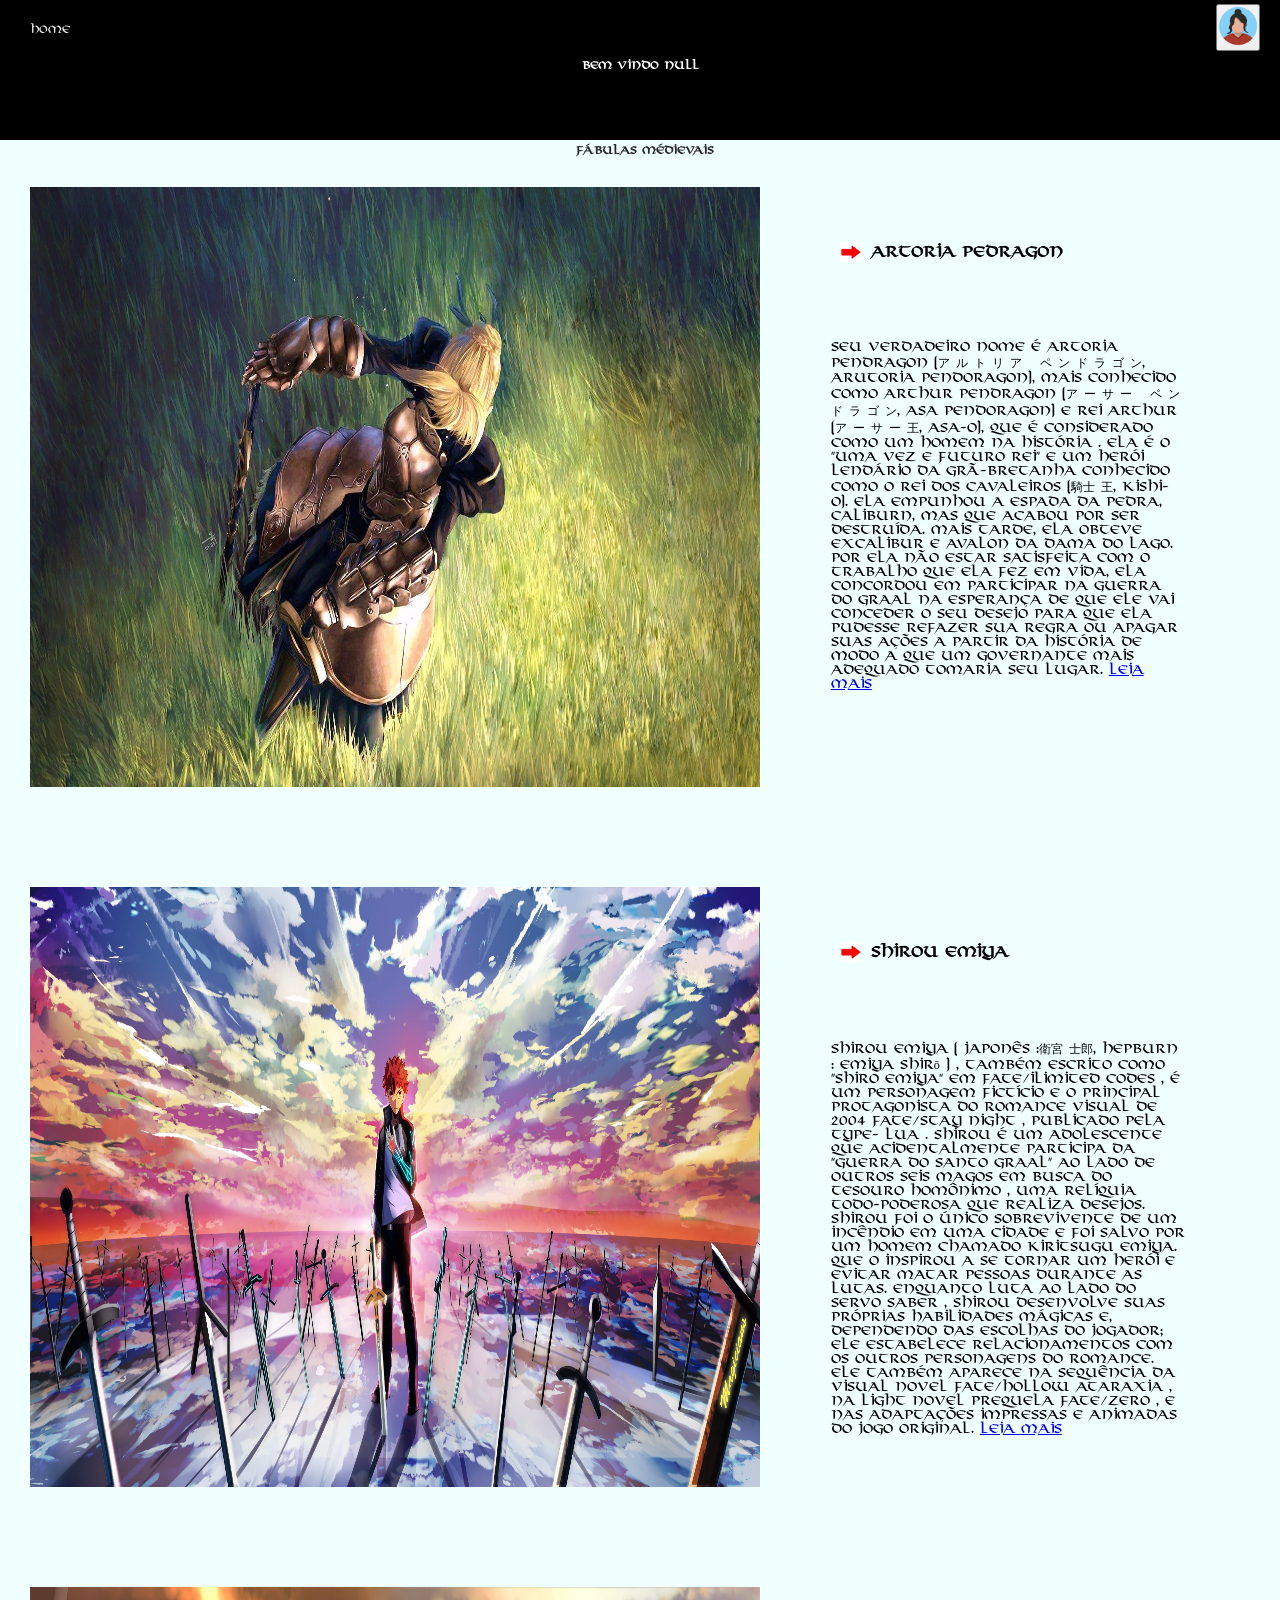
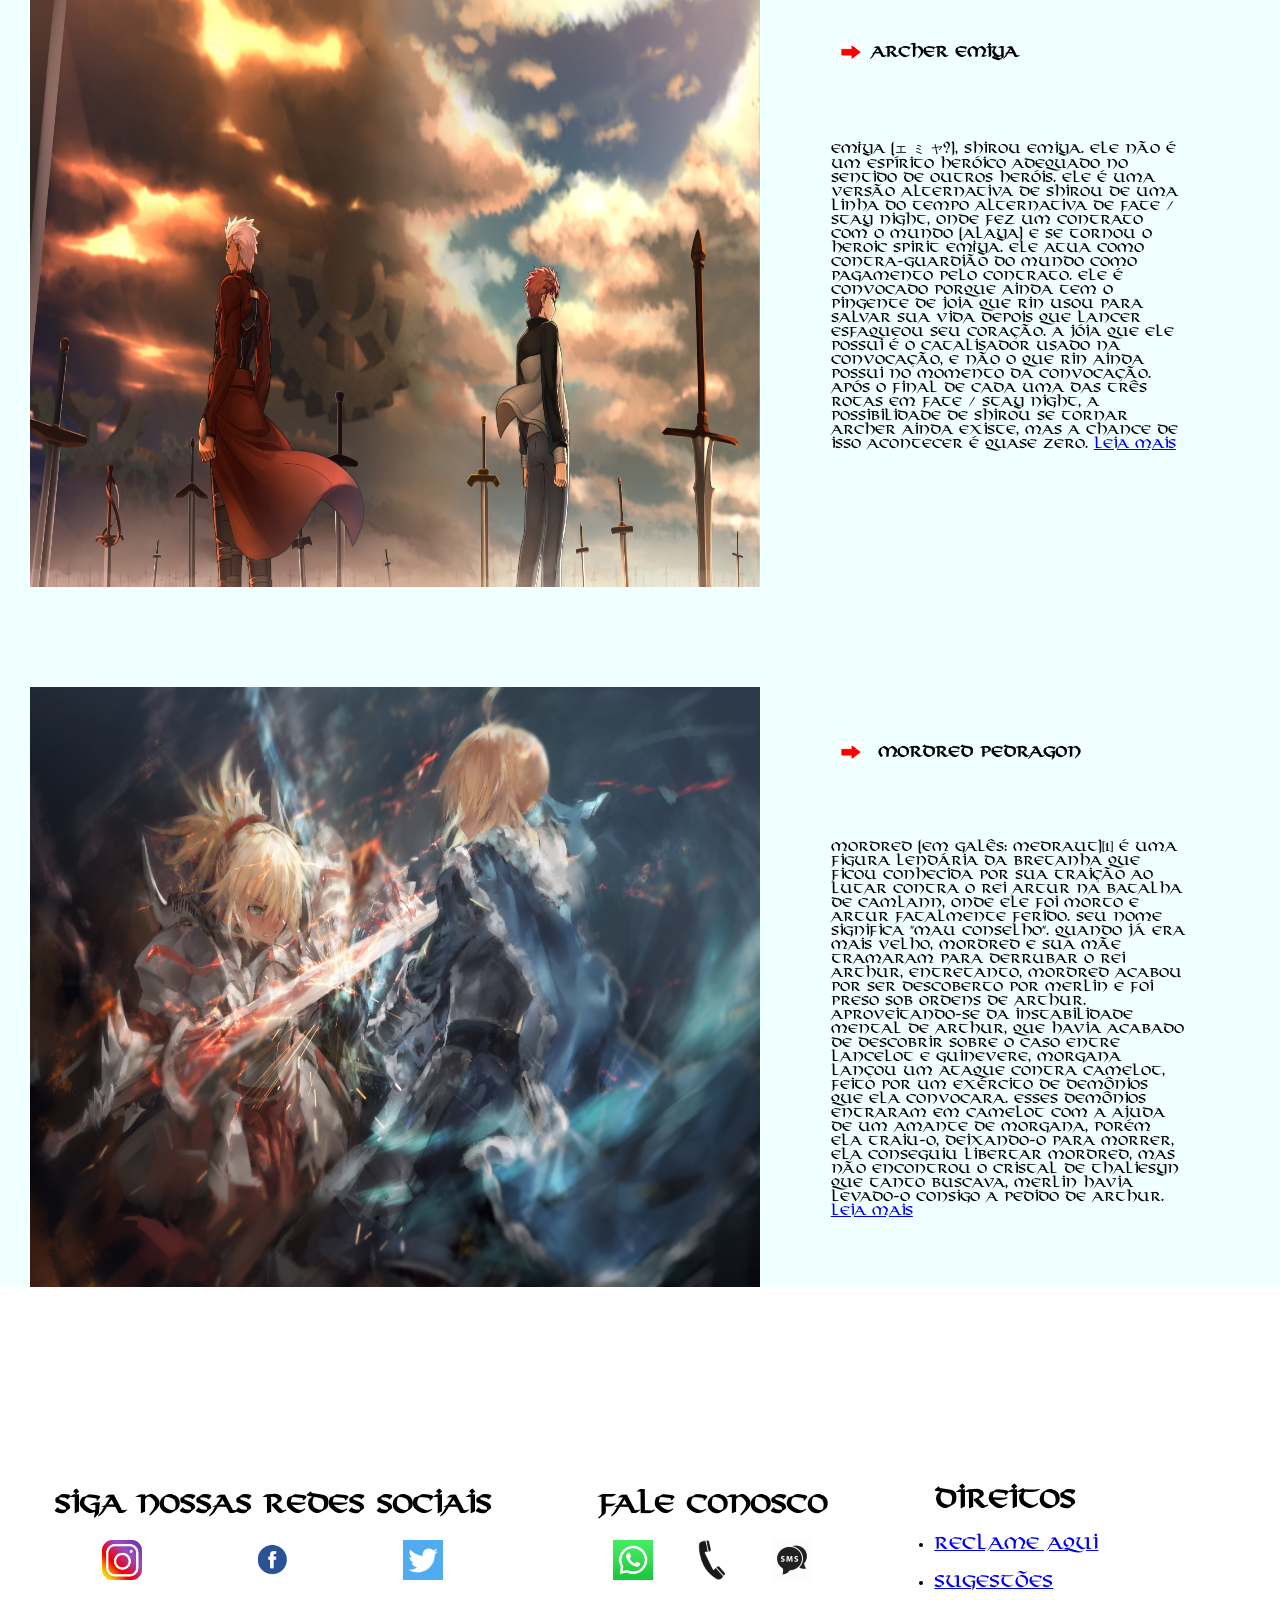
<file: camelothistoria.html>
<!DOCTYPE html>
<html lang="pt-br">
<head>
	<meta charset="utf-8">
	<meta name="viewport" content="width=device-width, initial-scale=1">
	<title>História</title>
    <link rel="stylesheet" href="camelothistoria.css"> 
    <script type="text/javascript" src="paginainicial.js"></script>
</head>
<body>
    <header>
        
        <div id="container">
            <nav class="superior">
                <ul class="cabeçalhoinicial">
                    <li id ="menu"><a href="index.html"> Home </a>
                        <ul class="submenu">
                            <li><a href="#contatos">Contatos</a></li>
                            <li><a href="#redessociais">RedesSocias</a></li>
                            <li><a href="#direitos">Direitos</a></li>
                        </ul>
                    </li>
                </ul>
                
                        
                <ul class="login">
                    <li id="formulario"> 
                        <button id= "botaologin"type="button" onclick="login()"> 
                            <img src="png-transparent-female-avatar-girl-face-woman-user-flat-classy-users-icon.png" alt="Imagem para fazer login">
                        </button>
                    </li>
                </ul>
            </nav>
            <h4 class="bemvindo"><span id="nome"><span></h4>
        </div>
    </header>
    <div id="container2">
        <h1 class="titulopagina">Fábulas Médievais</h1>
            <div class="seção1">
                <section class="imagem1">
                     <img src="Artoria.jpg" alt="Artoria Pedragon">   
                </section>
                <section class="seçãosobrepersonagens">
                    <div class="titulopersonagem1">
                        <h3 class="nomepersonagens">
                            <img src="seta.jpg" alt="seta sugestiva">Artoria Pedragon
                        </h3>
                    </div>
           
                    <div class="conteudo">
                        <p>Seu verdadeiro nome é Artoria Pendragon (ア ル ト リ ア · ペ ン ド ラ ゴ ン, Arutoria Pendoragon), mais conhecido como Arthur Pendragon (ア ー サ ー · ペ ン ド ラ ゴ ン, ASA Pendoragon) e Rei Arthur (ア ー サ ー 王, ASA-O), que é considerado como um homem na história . 
                            Ela é o "Uma vez e Futuro Rei" e um herói lendário da Grã-Bretanha conhecido como o Rei dos Cavaleiros (騎士 王, Kishi-O). 
                            Ela empunhou a espada da pedra, Caliburn, mas que acabou por ser destruída. 
                            Mais tarde, ela obteve Excalibur e Avalon da Dama do Lago. 
                            Por ela não estar satisfeita com o trabalho que ela fez em vida, 
                            ela concordou em participar na Guerra do Graal na esperança de que ele vai conceder o seu desejo para que ela pudesse refazer sua regra ou apagar suas ações 
                            a partir da história de modo a que um governante mais adequado tomaria seu lugar.    <a href="#">Leia Mais</a></p>
                    </div>
                            
                </section>
            </div>
            <div class="seção2">
                <section class="imagem2">
                     <img src="Shirou.jpg" alt="Shirou Emiya">   
                </section>
                <section class="seçãosobrepersonagens">
                    <div class="titulopersonagem1">
                        <h3 class="nomepersonagens">
                            <img src="seta.jpg" alt="seta sugestiva">Shirou Emiya
                        </h3>
                    </div>
           
                    <div class="conteudo">
                        <p>Shirou Emiya ( japonês :衛宮 士郎, Hepburn : Emiya Shirō ) , também escrito como "Shiro Emiya" em Fate/ilimited codes , 
                            é um personagem fictício e o principal protagonista do romance visual de 2004 Fate/stay night , publicado pela Type- Lua . 
                            Shirou é um adolescente que acidentalmente participa da "Guerra do Santo Graal" ao lado de outros seis magos em busca do tesouro homônimo , 
                            uma relíquia todo-poderosa que realiza desejos. Shirou foi o único sobrevivente de um incêndio em uma cidade e foi salvo por um homem chamado Kiritsugu Emiya.
                            que o inspirou a se tornar um herói e evitar matar pessoas durante as lutas. Enquanto luta ao lado do servo Saber , 
                            Shirou desenvolve suas próprias habilidades mágicas e, dependendo das escolhas do jogador; ele estabelece relacionamentos com os outros personagens do romance. 
                            Ele também aparece na sequência da visual novel Fate/hollow ataraxia , na light novel prequela Fate/Zero , e nas adaptações impressas e animadas do jogo original.    <a href="#">Leia Mais</a></p>
                    </div>
                            
                </section>
            </div>
            <div class="seção3">
                <section class="imagem3">
                     <img src="shirou2.jpg" alt="ARCHER">   
                </section>
                <section class="seçãosobrepersonagens">
                    <div class="titulopersonagem1">
                        <h3 class="nomepersonagens">
                            <img src="seta.jpg" alt="seta sugestiva">ARCHER Emiya
                        </h3>
                    </div>
           
                    <div class="conteudo">
                        <p>EMIYA (エ ミ ヤ?), Shirou Emiya. Ele não é um espírito heróico adequado no sentido de outros heróis. 
                            Ele é uma versão alternativa de Shirou de uma linha do tempo alternativa de Fate / stay night, 
                            onde fez um contrato com o Mundo (Alaya) e se tornou o Heroic Spirit EMIYA. 
                            Ele atua como contra-guardião do mundo como pagamento pelo contrato. 
                            Ele é convocado porque ainda tem o pingente de joia que Rin usou para salvar sua vida depois que Lancer esfaqueou seu coração. 
                            A jóia que ele possui é o catalisador usado na convocação, e não o que Rin ainda possui no momento da convocação. 
                            Após o final de cada uma das três rotas em Fate / stay night, a possibilidade de Shirou se tornar Archer ainda existe, 
                            mas a chance de isso acontecer é quase zero.    <a href="#">Leia Mais</a></p>
                    </div>
                            
                </section>
            </div>

            <div class="seção4">
                <section class="imagem4">
                     <img src="mordred.jpg" alt="Mordred Pedragon">   
                </section>
                <section class="seçãosobrepersonagens">
                    <div class="titulopersonagem1">
                        <h3 class="nomepersonagens">
                            <img src="seta.jpg" alt="seta sugestiva"> Mordred Pedragon
                        </h3>
                    </div>
           
                    <div class="conteudo">
                        <p>Mordred (em galês: Medraut)[1] é uma figura lendária da Bretanha que ficou conhecida por sua traição ao lutar contra o Rei Artur na Batalha de Camlann, 
                            onde ele foi morto e Artur fatalmente ferido. Seu nome significa "mau conselho".
                            Quando já era mais velho, Mordred e sua mãe tramaram para derrubar o Rei Arthur, 
                            entretanto, Mordred acabou por ser descoberto por Merlin e foi preso sob ordens de Arthur. 
                            Aproveitando-se da instabilidade mental de Arthur, que havia acabado de descobrir sobre o caso entre Lancelot e Guinevere, 
                            Morgana lançou um ataque contra Camelot, feito por um exército de demônios que ela convocara. 
                            Esses demônios entraram em Camelot com a ajuda de um amante de Morgana, porém ela traiu-o, deixando-o para morrer, 
                            ela conseguiu libertar Mordred, mas não encontrou o Cristal de Thaliesyn que tanto buscava, 
                            Merlin havia levado-o consigo a pedido de Arthur.  <a href="#">Leia Mais</a></p>
                    </div>
                            
                </section>
            </div>

    </div>
    <div id="container3">
        <div class="opções">
            <section id="redessociais">
                <h2>Siga nossas Redes Sociais</h2>
                <article>
                    <ul class="redes">
                        <li class="instagram"><a href="#redes"><img src="instagram.png" alt="Instagram"></li></a>
                        <li class="facebook"><a href="#redes"><img src="facebook_logo_ok.jpg" alt="Facebook"></li></a>
                        <li class="twitter"><a href="#redes"><img src="twitter.png" alt="Twitter"></li></a>
                    </ul>
                </article>
            </section>
            <section id="contatos">
                <h2>Fale Conosco</h2>
                <article>
                    <ul class="faleconosco">
                        <li class="whatsapp"><a href="#contatos"><img src="whatsapp.png" alt="WhatSapp"></li></a>
                        <li class="telefone"><a href="#contatos"><img src="telefone.jpg" alt="Telefone"></li></a>
                        <li class="torpedo"><a href="#contatos"><img src="smg.png" alt="Torpedo"></li></a>
                    </ul>
                </article>
            </section>
            <section id="direitos">
                <h2>Direitos</h2>
                <article>
                    <ul class="direitos">
                        <li><a href="#direitos">Reclame aqui</li></a>
                        <li><a href="#direitos">Sugestões</li></a>
                        <li><a href="#direitos">Avaliação</li></a>
                    </ul>
                </article>
            </section>
        </div>

    </div>
   
    <script type="text/javascript" src="camelothistoria.js"></script>

</body>
</html>
</file>
<file: camelothistoria.css>
*{
    margin: 0;
    padding: 0;
}
@font-face{
    font-family:viking ;
    src: url('VIKING-N.otf') format('opentype');
    font-weight: normal;
    font-style: normal;
}
@media (max-width:767px){
    .seção1
 {
            margin-top: 15px;
            display:flex;
            align-items: center;
            justify-content:space-around;
            width: 90%;
            flex-direction: column;
}
    .imagem1{
            width: 100%;
            height: 400px;
}
    .imagem1 img{
            width: 100%;
            height: 100%;
}
    .seçãosobrepersonagens{
            width: 100%;
}
    .nomepersonagens{
            font-size: 14px;
            text-align: center;
}
    .conteudo p{
            font-size: 12px;
            color: black;
            margin-left: 10px;
}
    .titulopersonagem1{
            margin-bottom: 50px;
}
    .seção2{ 
            margin-top:100px;
            display:flex;
            align-items: center;
            justify-content:space-around;
            width: 90%;
            flex-direction: column;
}
    .imagem2{
            width: 100%;
            height: 100%;
}
    .imagem2 img{
            width: 100%;
            height: 100%;
}
    .seção3{ 
            margin-top:100px;
            display:flex;
            align-items: center;
            justify-content:space-around;
            width: 90%;
            flex-direction: column;
}
    .imagem3{
            width: 100%;
            height: 100%;
}
    .imagem3 img{
            width: 100%;
            height: 100%;
}
    .seção4{ 
            margin-top:100px;
            display:flex;
            align-items: center;
            justify-content:space-around;
            width: 90%;
            flex-direction: column;
}
    .imagem4{
            width: 100%;
            height: 100%;
}
    .imagem4 img{
            width: 100%;
            height: 100%;
}
    .opções{
            display: flex;
            justify-content:space-around;
            align-items: left;
            flex-direction: column;
}
    #container3{
            width:100%;
            margin-top: 200px;
}
}
@media (min-width:768px){
    .seção1
{
            margin-top: 15px;
            display:flex;
            align-items: center;
            justify-content:space-around;
            width: 90%;
            flex-direction: column;
}
    .imagem1{
            width: 100%;
            height: 400px;
}
    .imagem1 img{
            width: 100%;
            height: 100%;
}
    .seçãosobrepersonagens{
            width: 100%;
}
    .nomepersonagens{
            font-size: 14px;
            text-align: center;
}
    .conteudo p{
            font-size: 12px;
            color: black;
            margin-left: 10px;
}
    .titulopersonagem1{
            margin-bottom: 50px;
}
    .seção2{ 
            margin-top:100px;
            display:flex;
            align-items: center;
            justify-content:space-around;
            width: 90%;
            flex-direction: column;
}
    .imagem2{
            width: 100%;
            height: 100%;
}
    .imagem2 img{
            width: 100%;
            height: 100%;
}
    .seção3{ 
            margin-top:100px;
            display:flex;
            align-items: center;
            justify-content:space-around;
            width: 90%;
            flex-direction: column;
}
    .imagem3{
            width: 100%;
            height: 100%;
}
    .imagem3 img{
            width: 100%;
            height: 100%;
}
    .seção4{ 
            margin-top:100px;
            display:flex;
            align-items: center;
            justify-content:space-around;
            width: 90%;
            flex-direction: column;
}
    .imagem4{
            width: 100%;
            height: 100%;
}
    .imagem4 img{
            width: 100%;
            height: 100%;
}
    .opções{
            display: flex;
            justify-content:space-around;
            align-items: left;
            flex-direction: column;
}
    #container3{
            width:100%;
            margin-top: 200px;
}
    
        
}
@media (min-width:1025px){
    .seção1
{
            margin-top: 25px;
            display:flex;
            align-items: center;
            justify-content:space-around;
            flex-direction: row;
            width: 95%;
            max-width: 3000px;


}
    .imagem1{
            width: 60%;
            height: 600px;
}
    .imagem1 img{
            width: 100%;
            height: 100%;
}
    .seçãosobrepersonagens{
            width: 30%;
            height: 500px;
}
    .nomepersonagens{
            font-size: 14px;
            text-align: left;
            padding-left: 20px;
}
    .conteudo p{
            font-size: 12px;
            color: black;
}
    .titulopersonagem1{
            margin-bottom: 80px;
}
    .seção2{ 
            margin-top: 100px;
            display:flex;
            align-items: center;
            justify-content:space-around;
            flex-direction:row;
            width: 95%;
            max-width: 3000px;
}        
    .imagem2{
            width: 60%;
            height: 600px;
}

    .imagem2 img{
            width: 100%;
            height: 100%;
}
    .seção3{ 
            margin-top: 100px;
            display:flex;
            align-items: center;
            justify-content:space-around;
            flex-direction:row;
            width: 95%;
            max-width: 3000px;
}
    .imagem3{
            width: 60%;
            height: 600px;
}
    .imagem3 img{
            width: 100%;
            height: 100%;
}
    .seção4{ 
            margin-top: 100px;
            display:flex;
            align-items: center;
            justify-content:space-around;
            flex-direction:row;
            width: 95%;
            max-width: 3000px;
}
    .imagem4{
            width: 60%;
            height: 600px;
}
    .imagem4 img{
            width: 100%;
            height: 100%;
}
    .opções{
            display: flex;
            justify-content:space-around;
            align-items: center;
            flex-direction: row;
}

    #container3{
            width:90%;
            margin-top: 200px;
}
    
}

body{
    font-family: viking;
}


nav.superior{ 
    height: 140px;
    margin: 0px;
    padding: 0px;
    display: flex;
    align-items: center;
    justify-content:space-between;
   

}
#botaologin{
    cursor: pointer;
    position: relative;
    bottom: 40px;
    margin-right: 20px;
}
#botaologin img{
    height: 40px;
}
.cabeçalhoinicial{
    position: relative;
    bottom:40px;
    margin-left: 20px;
}
.cabeçalhoinicial li{ 
    list-style-type: none;
    margin: 0px; 
}
.cabeçalhoinicial li a{
    width: 100px;
    text-transform: uppercase;
    display: inline-block;
    color: rgb(241, 238, 238);
    font-size: 10px;
    list-style-type: none;
    text-decoration: none;
    padding: 10px;
}
.cabeçalhoinicial li a:hover{
    background-color: red;
}



.cabeçalhoinicial ul{
    display: none;
    position: absolute;
}
.cabeçalhoinicial li:hover ul{
    display: block;
}
.login{
    list-style-type: none;
    text-decoration: none;
    margin: 0px;
}
.login li{ 
            margin-top: -5px;

}
.login li input{
    width: 105px;
    margin-right: 10px;
    background-color: white;
    border: none;
    font-size: 10px;
}
.login li input#entrar,
.login li input#cancelar{
    background-color: aqua;
    font-weight: 900;

}
.login li input#name{
    margin-top: 10px;
}
#entrar, #cancelar{
    width: 105px;
}
input:focus, textarea:focus{
    outline-color: aqua;
}
textarea{
    margin-top: 5px;
    resize:none;
    width: 105px;
    height: 20px;
}
#container{ 
      
    background-color:black;
    width: 100%;
    height: 140px;
}
.bemvindo{
    position: relative;
    top: -80px;
    text-align: center; 
    font-size: 10px;
}
#container2{
   background-color: azure;
    width: 100%;
}
span#nome{
    color: white;
}
.titulopagina{
    width: 100%;
    text-align: center;
    font-size: 10px;
    color: rgb(39, 39, 39);
    padding: 5px;
}
.nomepersonagens{
    font-size: 14px;
}
.nomepersonagens img{
    height: 20px;
    position: relative;
    top: 5px;
    margin-right: 10px; 
}


.instagram img,
.twitter img,
.facebook img{
    height:40px;

}
.whatsapp img,
.telefone img,
.torpedo img{
    height: 40px;
}
.instagram, 
.twitter,
.facebook{
    display: inline;

}
.whatsapp,
.telefone,
.torpedo{
    display: inline;

}
.redes{
    margin-bottom: 40px;
    display: flex;
    margin-top: 20px;
    justify-content:space-around;
    align-items: center;

}


.faleconosco{
    display: flex;
    margin-top: 20px;
    justify-content:space-around;
    align-items: center;
    margin-bottom: 40px;

}
.direitos{
    margin-top: 8px;
}
.direitos li{
    margin-top: 20px;
}
</file>
